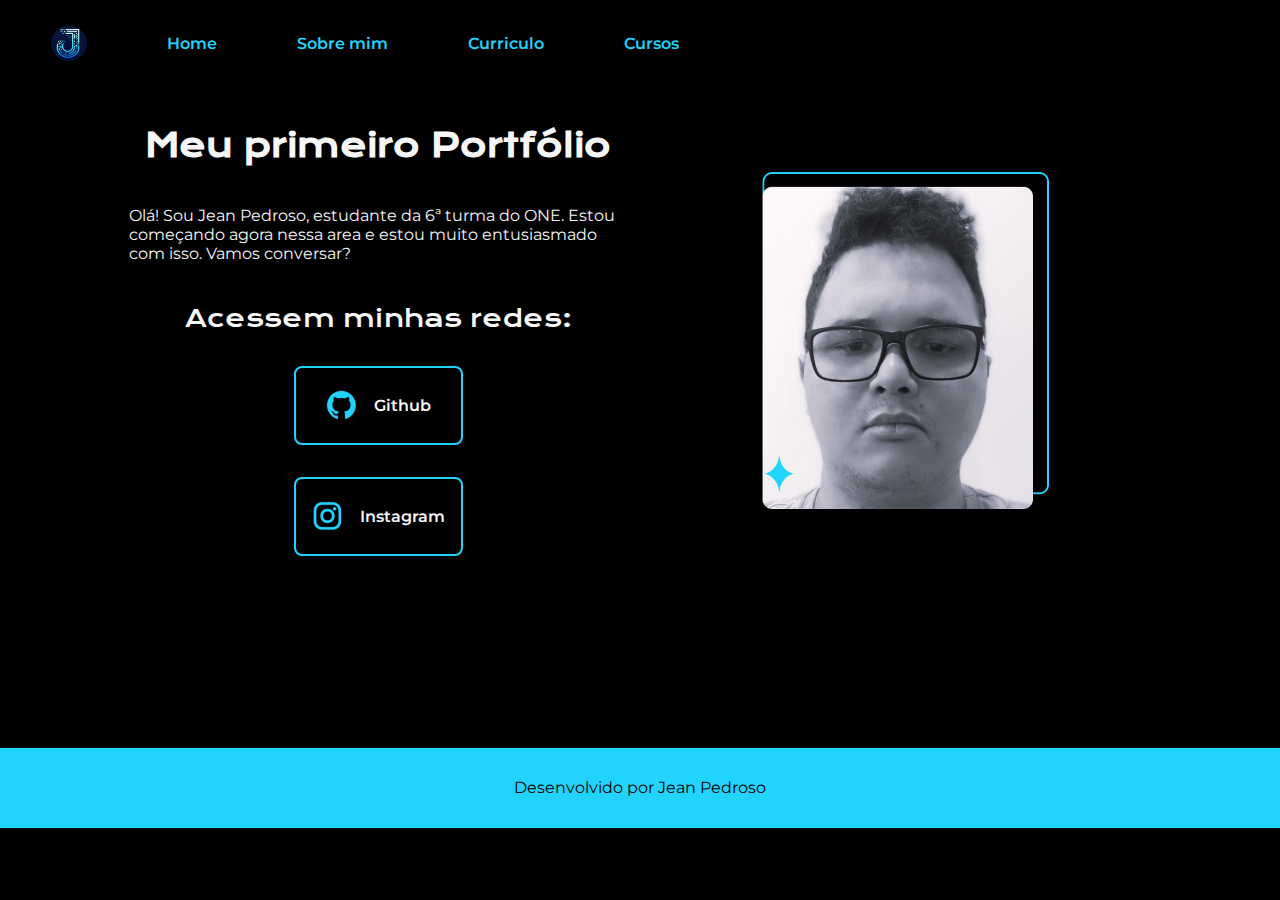
<file: index.html>
<!DOCTYPE html>
<html lang="pt-br">
<head>
    <meta charset="UTF-8">
    <meta name="viewport" content="width=device-width, initial-scale=1.0">
    <title>Portfólio de Jean</title>
    <link rel="stylesheet" href="./style/style.css">
</head>
<body>
    <header class="cabecalho">
        <nav class="cabecalho_menu">
            <img class="logo" src="./assets/logo 512x.png" alt="Logotipo temporaria">
            <a class="cabecalho_menu_link" href="index.html">Home</a>
            <a class="cabecalho_menu_link" href="about.html">Sobre mim</a>
            <a class="cabecalho_menu_link" href="curriculo.html">Curriculo</a>
            <a class="cabecalho_menu_link" href="cursos.html">Cursos</a>
        </nav>
    </header>
    <main class="apresentacao">
        <section class="apresentacao_conteudo">
            <h1 class="apresentacao_conteudo_titulo" style="text-align:center">Meu primeiro Portfólio</strong></h1>
            <p class="apresentacao_conteudo_texto">Olá! Sou Jean Pedroso, estudante da 6ª turma do ONE. Estou começando agora nessa area e estou muito entusiasmado com isso. Vamos conversar?</p>
            <div class="apresentacao_link">
                <h2 class="apresentacao_link_subtitulo">Acessem minhas redes:</h2>
                <a class="apresentacao_link_botao" href="https://github.com/Jeanp2009">
                    <img src="./assets/github.png" alt="Logotipo do Github">
                    Github
                </a>
                <a class="apresentacao_link_botao" href="https://www.instagram.com/jean_pedroso">
                    <img src="./assets/instagram.png" alt="Logotipo do Github">
                    Instagram
                </a>
            </div>
        </section>
        <img class="foto" src="./assets/Imagem.png" alt="Foto estranha do Jean Pedroso">
    </main>
    <footer class="rodape">
        <p>Desenvolvido por Jean Pedroso</p>
    </footer>
</body>
</html>
</file>
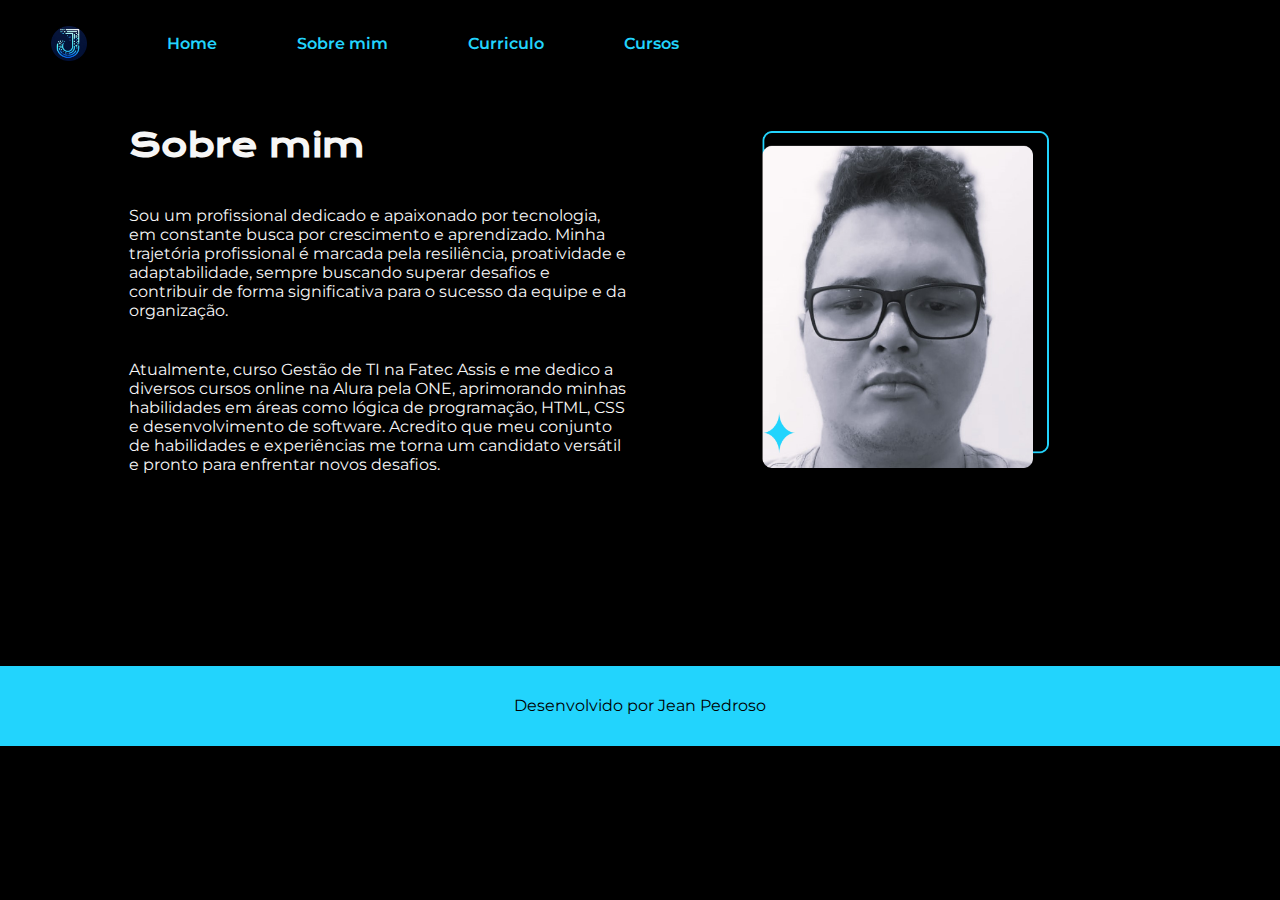
<file: about.html>
<!DOCTYPE html>
<html lang="en">
<head>
    <meta charset="UTF-8">
    <meta name="viewport" content="width=device-width, initial-scale=1.0">
    <title>Sobre mim</title>
    <link rel="stylesheet" href="./style/style.css">
</head>
<body>
    <header class="cabecalho">
        <nav class="cabecalho_menu">
            <img class="logo" src="./assets/logo 512x.png" alt="Logotipo temporaria">
            <a class="cabecalho_menu_link" href="index.html">Home</a>
            <a class="cabecalho_menu_link" href="about.html">Sobre mim</a>
            <a class="cabecalho_menu_link" href="curriculo.html">Curriculo</a>
            <a class="cabecalho_menu_link" href="cursos.html">Cursos</a>
        </nav>
    </header>
    <main class="apresentacao">
        <section class="apresentacao_conteudo">
            <h1 class="apresentacao_conteudo_titulo">Sobre mim</h1>
            <p class="apresentacao_conteudo_texto"> Sou um profissional dedicado e apaixonado por tecnologia, em constante busca por crescimento e aprendizado. Minha trajetória profissional é marcada pela resiliência, proatividade e adaptabilidade, sempre buscando superar desafios e contribuir de forma significativa para o sucesso da equipe e da organização. </p>
            <P class="apresentacao_conteudo_texto"> Atualmente, curso Gestão de TI na Fatec Assis e me dedico a diversos cursos online na Alura pela ONE, aprimorando minhas habilidades em áreas como lógica de programação, HTML, CSS e desenvolvimento de software. Acredito que meu conjunto de habilidades e experiências me torna um candidato versátil e pronto para enfrentar novos desafios. </P>
        </section>
        <img class="foto" src="./assets/Imagem.png" alt="Foto estranha do Jean Pedroso">
    </main>
    <footer class="rodape">
        <p>Desenvolvido por Jean Pedroso</p>
    </footer>
</body>
</html>
</file>
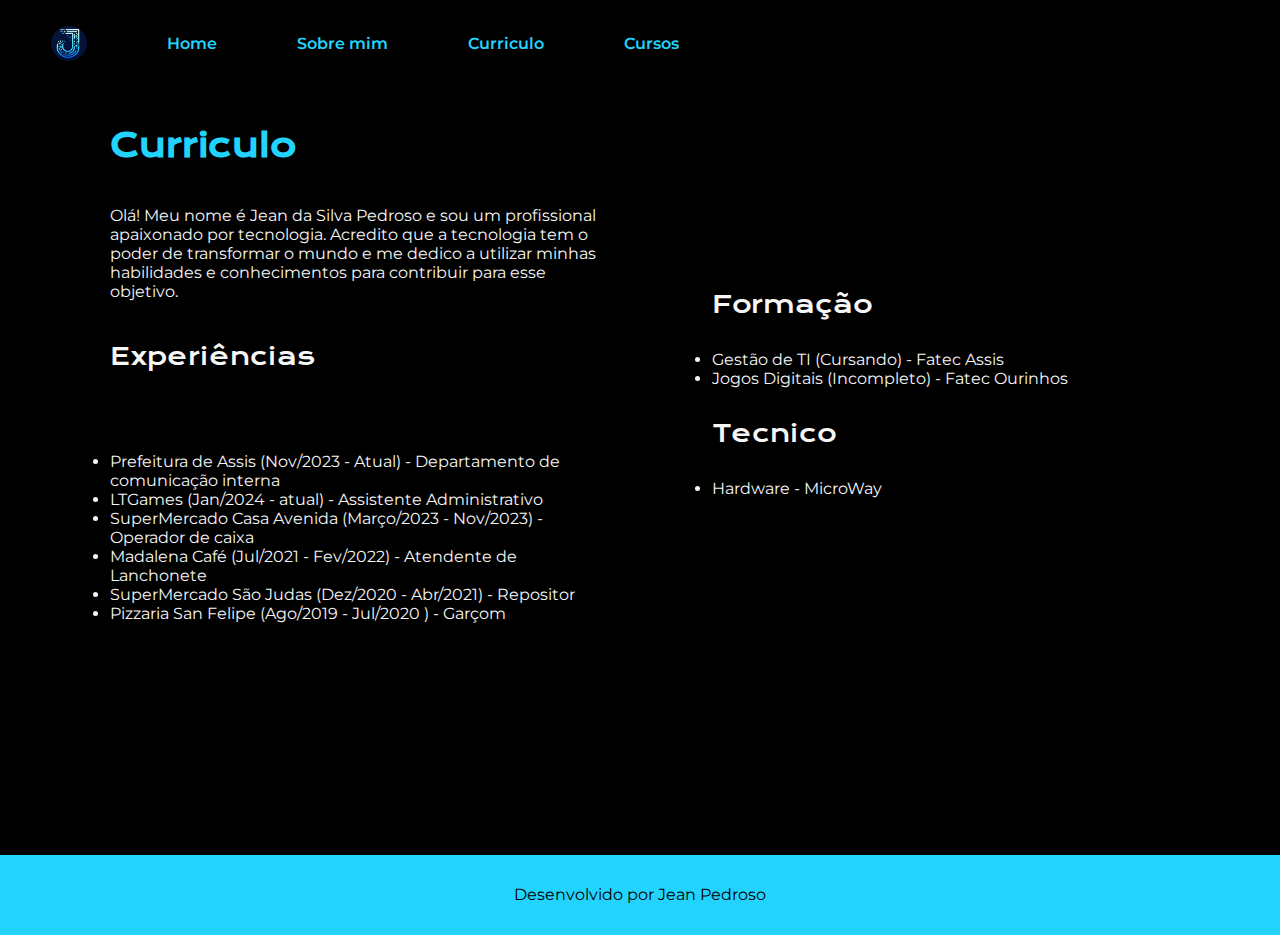
<file: curriculo.html>
<!DOCTYPE html>
<html lang="en">
<head>
    <meta charset="UTF-8">
    <meta name="viewport" content="width=device-width, initial-scale=1.0">
    <title>Sobre mim</title>
    <link rel="stylesheet" href="./style/style.css">
</head>
<body>
    <header class="cabecalho">
        <nav class="cabecalho_menu">
            <img class="logo" src="./assets/logo 512x.png" alt="Logotipo temporaria">
            <a class="cabecalho_menu_link" href="index.html">Home</a>
            <a class="cabecalho_menu_link" href="about.html">Sobre mim</a>
            <a class="cabecalho_menu_link" href="curriculo.html">Curriculo</a>
            <a class="cabecalho_menu_link" href="cursos.html">Cursos</a>
        </nav>
    </header>
    <main class="apresentacao_curriculo">
        <section class="apresentacao_conteudo">
            <h1 class="apresentacao_conteudo_titulo"><strong class="titulo_destaque">Curriculo</strong></h1>
            <p class="apresentacao_conteudo_texto">Olá! Meu nome é Jean da Silva Pedroso e sou um profissional apaixonado por tecnologia. Acredito que a tecnologia tem o poder de transformar o mundo e me dedico a utilizar minhas habilidades e conhecimentos para contribuir para esse objetivo.</p>
            <h2 class="apresentacao_conteudo_subtitulo">Experiências</h2>
            <P>
                <ul class="apresentacao_conteudo_texto">
                    <li> Prefeitura de Assis (Nov/2023 - Atual) - Departamento de comunicação interna </li>
                    <li> LTGames (Jan/2024 - atual) - Assistente Administrativo </li>
                    <li> SuperMercado Casa Avenida (Março/2023 - Nov/2023) - Operador de caixa </li>
                    <li> Madalena Café (Jul/2021 - Fev/2022) - Atendente de Lanchonete</li>
                    <li> SuperMercado São Judas (Dez/2020 - Abr/2021) - Repositor </li>
                    <li> Pizzaria San Felipe (Ago/2019 - Jul/2020 ) - Garçom</li>
                </ul>
            </P>
        </section>
        <section class="apresentacao_conteudo_formacao">
            <h2 class="apresentacao_conteudo_subtitulo">Formação</h2>
            <ul class="apresentacao_conteudo_texto"> 
                <li> Gestão de TI (Cursando) - Fatec Assis</li>
                <li> Jogos Digitais (Incompleto) - Fatec Ourinhos </li>
            </ul>
            <h2 class="apresentacao_conteudo_subtitulo">Tecnico</h2>
            <ul class="apresentacao_conteudo_texto"> 
                <li> Hardware - MicroWay</li>
            </ul>
        </section>
    </main>
    <footer class="rodape">
        <p>Desenvolvido por Jean Pedroso</p>
    </footer>
</body>
</html>
</file>
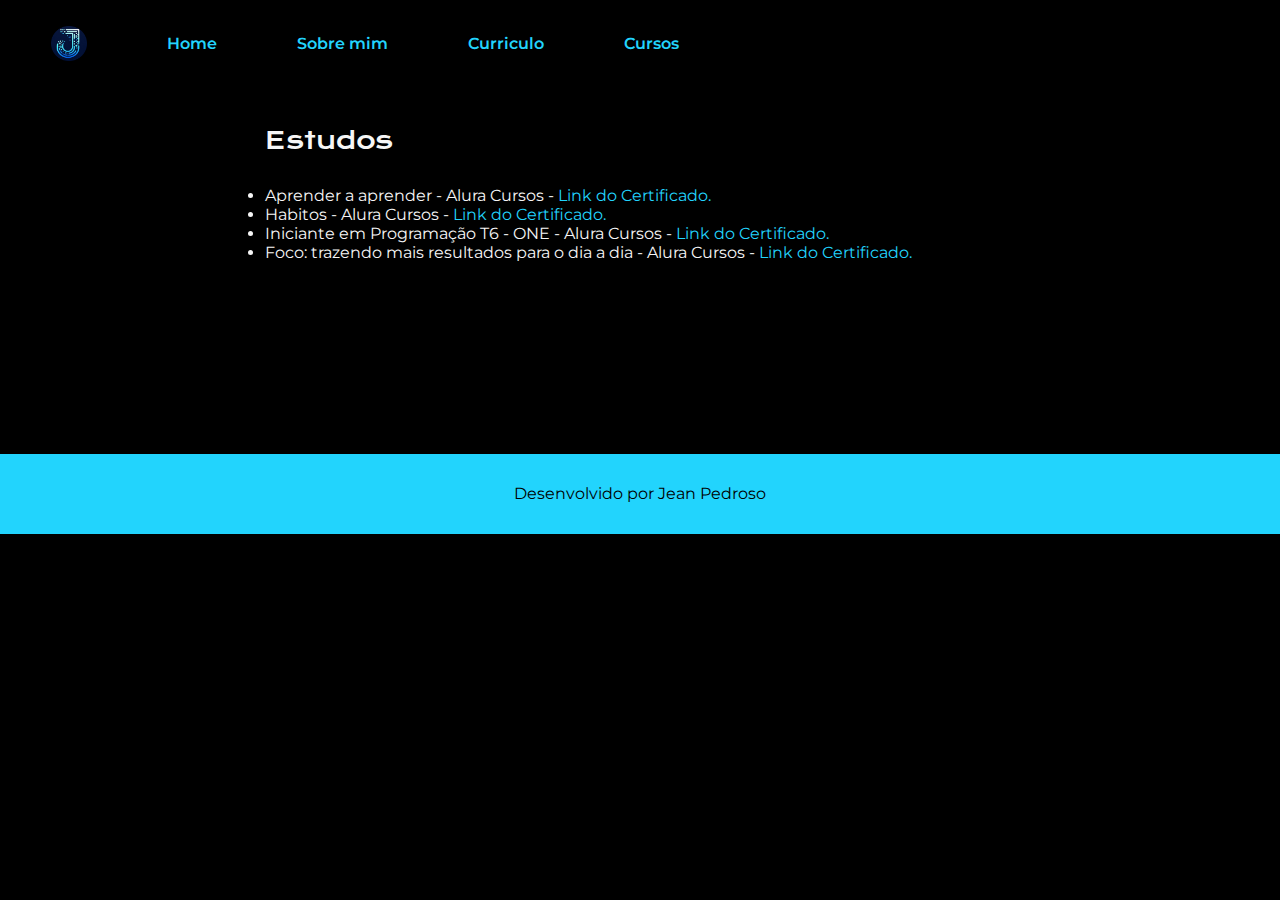
<file: cursos.html>
<!DOCTYPE html>
<html lang="en">
<head>
    <meta charset="UTF-8">
    <meta name="viewport" content="width=device-width, initial-scale=1.0">
    <title>Sobre mim</title>
    <link rel="stylesheet" href="./style/style.css">
</head>
<body>
    <header class="cabecalho">
        <nav class="cabecalho_menu">
            <img class="logo" src="./assets/logo 512x.png" alt="Logotipo temporaria">
            <a class="cabecalho_menu_link" href="index.html">Home</a>
            <a class="cabecalho_menu_link" href="about.html">Sobre mim</a>
            <a class="cabecalho_menu_link" href="curriculo.html">Curriculo</a>
            <a class="cabecalho_menu_link" href="cursos.html">Cursos</a>
        </nav>
    </header>
    <main class="apresentacao_curriculo">
        <section class="apresentacao_conteudo_cursos">
        <h2 class="apresentacao_conteudo_subtitulo">Estudos</h2>
            <ul class="apresentacao_conteudo_texto"> 
                <li> Aprender a aprender - Alura Cursos - <a class="titulo_destaque" href="https://cursos.alura.com.br/certificate/jeanpedroso10/aprender-a-aprender-tecnicas-para-seu-autodesenvolvimento">Link do Certificado.</a></li>
                <li> Habitos - Alura Cursos - <a class="titulo_destaque" href="https://cursos.alura.com.br/certificate/jeanpedroso10/habitos">Link do Certificado.</a></li>
                <li> Iniciante em Programação T6 - ONE - Alura Cursos - <a class="titulo_destaque" href="https://cursos.alura.com.br/user/jeanpedroso10/degree-logica-de-programacao-turma-6-oracle-one-695775/certificate">Link do Certificado.</a></li>
                <li> Foco: trazendo mais resultados para o dia a dia - Alura Cursos - <a class="titulo_destaque" href="https://cursos.alura.com.br/certificate/jeanpedroso10/foco-o-poder-do-habito-seu-dia-a-dia">Link do Certificado.</a></li>
            </ul>
        </section>
    </main>
    <footer class="rodape">
        <p>Desenvolvido por Jean Pedroso</p>
    </footer>
</body>
</html>
</file>
<file: style/style.css>
@import url('https://fonts.googleapis.com/css2?family=Krona+One&family=Montserrat&display=swap');

:root {
    --cor-primaria: #000;
    --cor-secundaria: #f6f6f6;
    --cor-terciario: #22d4fd;
    --cor-hover: #272727;

    --fonte-primaria: 'Krona One', sans-serif;
    --fonte-segundaria: 'Montserrat', sans-serif;
}

*{
    margin: 0;
    padding: 0;
}

body {
    background-color: var(--cor-primaria);
    color: var(--cor-secundaria);
}

.cabecalho_menu {
    display: flex;
    gap: 5rem;
    justify-content: flex-start;
    align-items: center;
    padding: 2% 4% 0%;
}

.cabecalho_menu_link {
    text-decoration: none;
    font-family: var(--fonte-segundaria);
    font-size: auto;
    font-weight: 600;
    color: var(--cor-terciario);
}

.logo{
    width: 3%;
    height: 4%;
}

.apresentacao {
    padding: 5% 15% 15% 7%;
    display: flex;
    align-items: center;
    justify-content: space-evenly;
    gap: 82px;
}

.apresentacao_curriculo {
    padding: 5% 15% 15% 7%;
    display: flex;
    align-items: center;
    justify-content: space-evenly;
    gap: 82px;
}

.apresentacao_conteudo {
    width: 50%;
    display: flex;
    flex-direction: column;
    gap: 2.5rem;
}

.apresentacao_conteudo_titulo {
    font-family: var(--fonte-primaria);
    font-size: auto;
}

.titulo_destaque{
    color: var(--cor-terciario);
    text-decoration: none;
}

.apresentacao_conteudo_texto {
    font-family: var(--fonte-segundaria);
    font-size: auto;
}

.apresentacao_link {
    display: flex;
    justify-content: space-between;
    flex-direction: column;
    align-items: center;
    gap: 2rem;
}

.apresentacao_link_botao {
    display: flex;
    justify-content: center;
    gap: 1rem;
    width: 33%;
    align-items: center;
    text-align: center;
    font-size: auto;
    padding: 21.5px 0;
    font-family: var(--fonte-segundaria);
    text-decoration: none;
    color: var(--cor-secundaria);
    font-weight: 600;
    border-radius: 0.5rem;
    border: 0.125rem solid var(--cor-terciario); 
}

.apresentacao_link_botao:hover {
    background-color: var(--cor-hover);
    display: flex;
    justify-content: center;
    gap: 1rem;
    width: 33%;
    align-items: center;
    text-align: center;
    font-size: auto;
    padding: 21.5px 0;
    font-family: var(--fonte-segundaria);
    text-decoration: none;
    color: var(--cor-secundaria);
    font-weight: 600;
    border-radius: 0.5rem;
    border: 2px solid var(--cor-terciario); 
}

.apresentacao_link_subtitulo {
    font-family: var(--fonte-primaria);
    font-weight: 400;
    font-size: auto;
}

.apresentacao_conteudo_subtitulo {
    font-family: var(--fonte-primaria);
    font-weight: 400;
    font-size: auto;
}

.apresentacao_conteudo_cursos {
    display: flex;
    justify-content: center;
    flex-direction: column;
    align-items: stretch;
    gap: 30px;
}

.apresentacao_conteudo_formacao {
    display: flex;
    justify-content: center;
    flex-direction: column;
    align-items: stretch;
    gap: 30px;
}

.foto{
    width: 30%;
    height: 50%;
}

.rodape {
    display: flex;
    justify-content: center;
    align-items: center;
    color: var(--cor-primaria);
    font-family: var(--fonte-segundaria);
    font-size: auto;
    font-weight: 400;
    background-color: var(--cor-terciario);
    width: 100%;
    height: 5rem;
    flex-shrink: 0; 
}

@media (max-width: 1200px) {
    .apresentacao{
        flex-direction: column-reverse;
    }

    .apresentacao_conteudo {
        width: auto;
    }

    .apresentacao_curriculo{
        flex-direction: column;
        align-items: baseline;
    }

    .cabecalho_menu {
        justify-content: center;
        align-items: center;
        padding: 2%;
        gap: 5%;
    }

    .logo {
        width: 6%;
        height: 6%;
    }

    .apresentacao_link_botao {
        display: flex;
        justify-content: center;
        gap: 1rem;
        width: 40%;
        align-items: center;
        text-align: center;
        font-size: auto;
        padding: 21.5px 0;
        font-family: var(--fonte-segundaria);
        text-decoration: none;
        color: var(--cor-secundaria);
        font-weight: 600;
        border-radius: 0.5rem;
        border: 0.125rem solid var(--cor-terciario); 
    }
    
    .apresentacao_link_botao:hover {
        background-color: var(--cor-hover);
        display: flex;
        justify-content: center;
        gap: 1rem;
        width: 40%;
        align-items: center;
        text-align: center;
        font-size: auto;
        padding: 21.5px 0;
        font-family: var(--fonte-segundaria);
        text-decoration: none;
        color: var(--cor-secundaria);
        font-weight: 600;
        border-radius: 0.5rem;
        border: 2px solid var(--cor-terciario); 
    }
    
}
</file>
